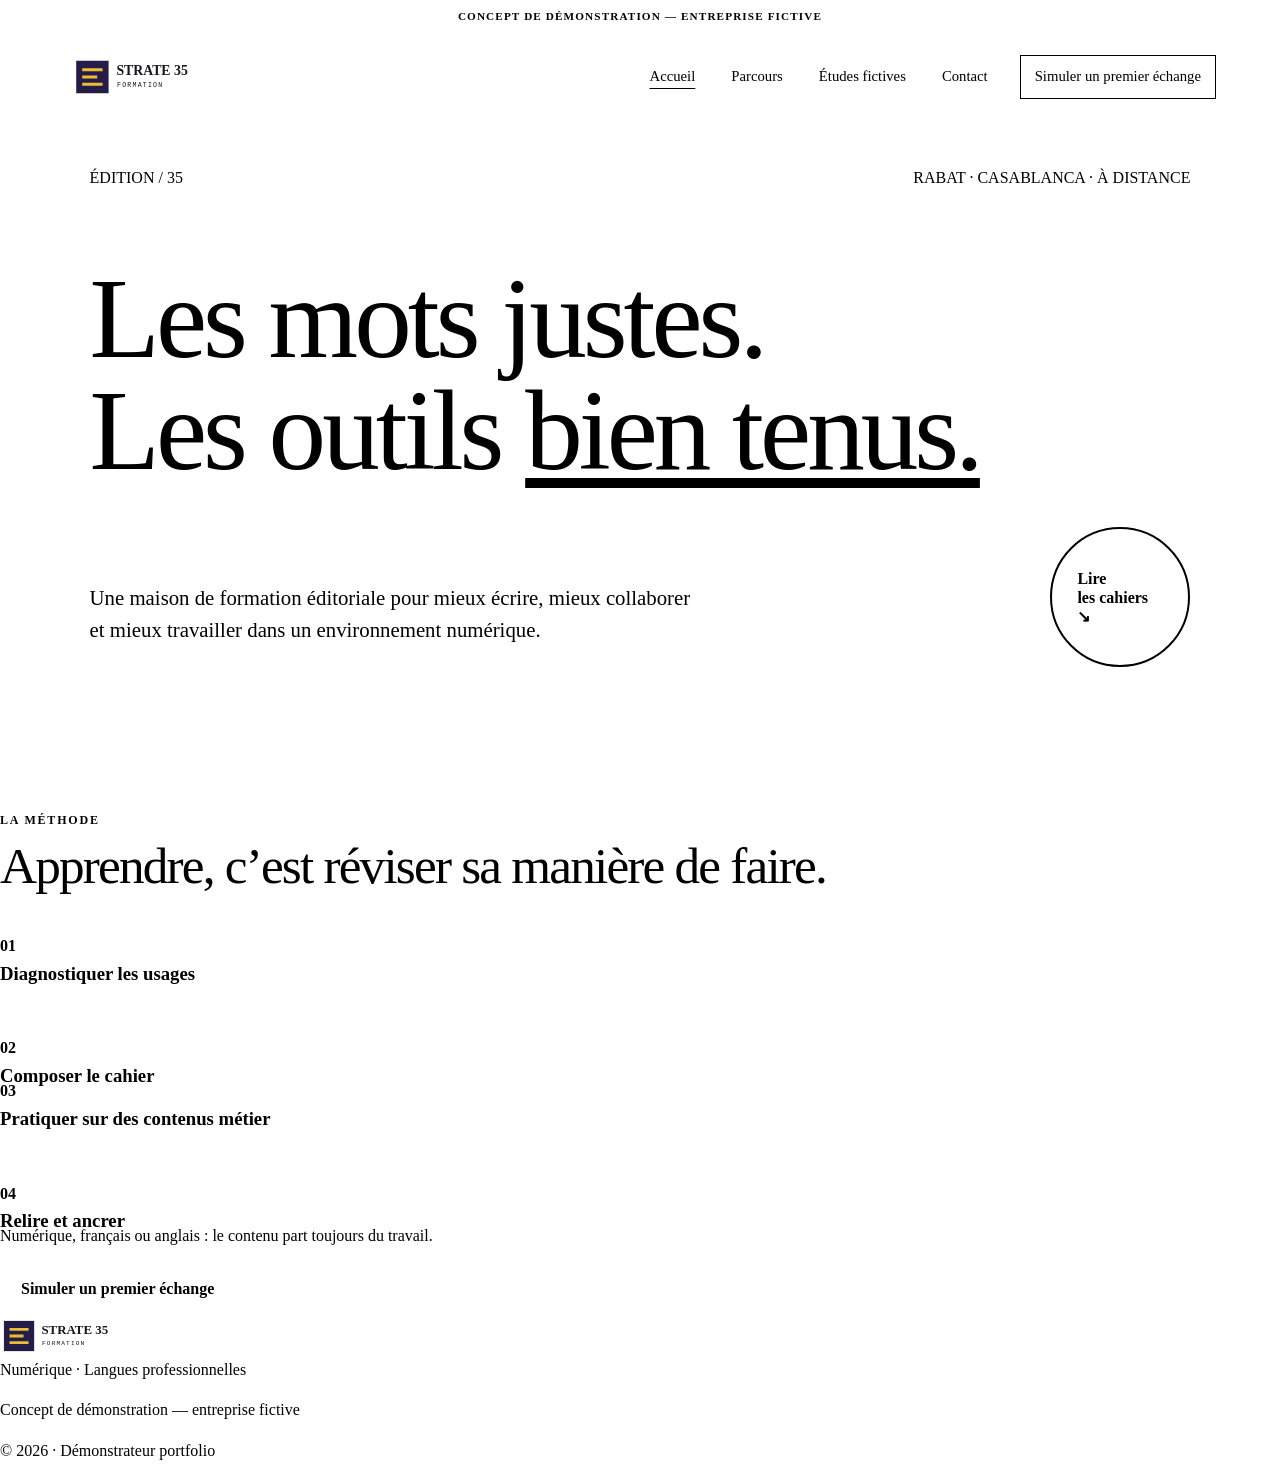
<file: index.html>
<!doctype html><html lang="fr" data-brand="strate-35-formation"><head><meta charset="utf-8"><meta name="viewport" content="width=device-width,initial-scale=1"><meta name="description" content="Une maison de formation éditoriale pour mieux écrire, mieux collaborer et mieux travailler dans un environnement numérique."><title>Accueil — STRATE 35 FORMATION</title><link rel="icon" href="favicon.svg" type="image/svg+xml"><link rel="stylesheet" href="styles.css"></head><body><div class="demo-top">Concept de démonstration — entreprise fictive</div><a class="skip" href="#contenu">Aller au contenu</a><header class="site-header"><a class="brand" href="index.html" aria-label="STRATE 35 FORMATION, accueil"><img src="logo.svg" alt="" width="150" height="46"></a><button class="menu-toggle" type="button" aria-expanded="false" aria-controls="menu"><span>Menu</span><i aria-hidden="true"></i></button><nav id="menu" aria-label="Navigation principale"><a href="index.html" aria-current="page">Accueil</a><a href="prestations.html">Parcours</a><a href="portfolio.html">Études fictives</a><a href="contact.html">Contact</a><a class="nav-cta" href="contact.html">Simuler un premier échange</a></nav></header><main id="contenu" tabindex="-1"><section class="hero hero-s"><div class="issue"><span>ÉDITION / 35</span><span>RABAT · CASABLANCA · À DISTANCE</span></div><h1>Les mots justes.<br>Les outils <u>bien tenus.</u></h1><div class="hero-bottom"><p>Une maison de formation éditoriale pour mieux écrire, mieux collaborer et mieux travailler dans un environnement numérique.</p><a class="round-link" href="prestations.html" aria-label="Découvrir les cahiers de formation">Lire<br>les cahiers<br>↘</a></div></section><section class="manifest"><p class="section-label">La méthode</p><h2>Apprendre, c’est réviser sa manière de faire.</h2><div class="method-grid"><article><b>01</b><h3>Diagnostiquer les usages</h3></article><article><b>02</b><h3>Composer le cahier</h3></article><article><b>03</b><h3>Pratiquer sur des contenus métier</h3></article><article><b>04</b><h3>Relire et ancrer</h3></article></div></section><section class="closing"><p>Numérique, français ou anglais : le contenu part toujours du travail.</p><a class="button secondary" href="contact.html">Simuler un premier échange</a></section></main><footer><div><img src="logo.svg" alt="STRATE 35 FORMATION" width="140" height="44"><p>Numérique · Langues professionnelles</p></div><p class="fiction">Concept de démonstration — entreprise fictive</p><p>© 2026 · Démonstrateur portfolio</p></footer><script src="script.js"></script></body></html>
</file>
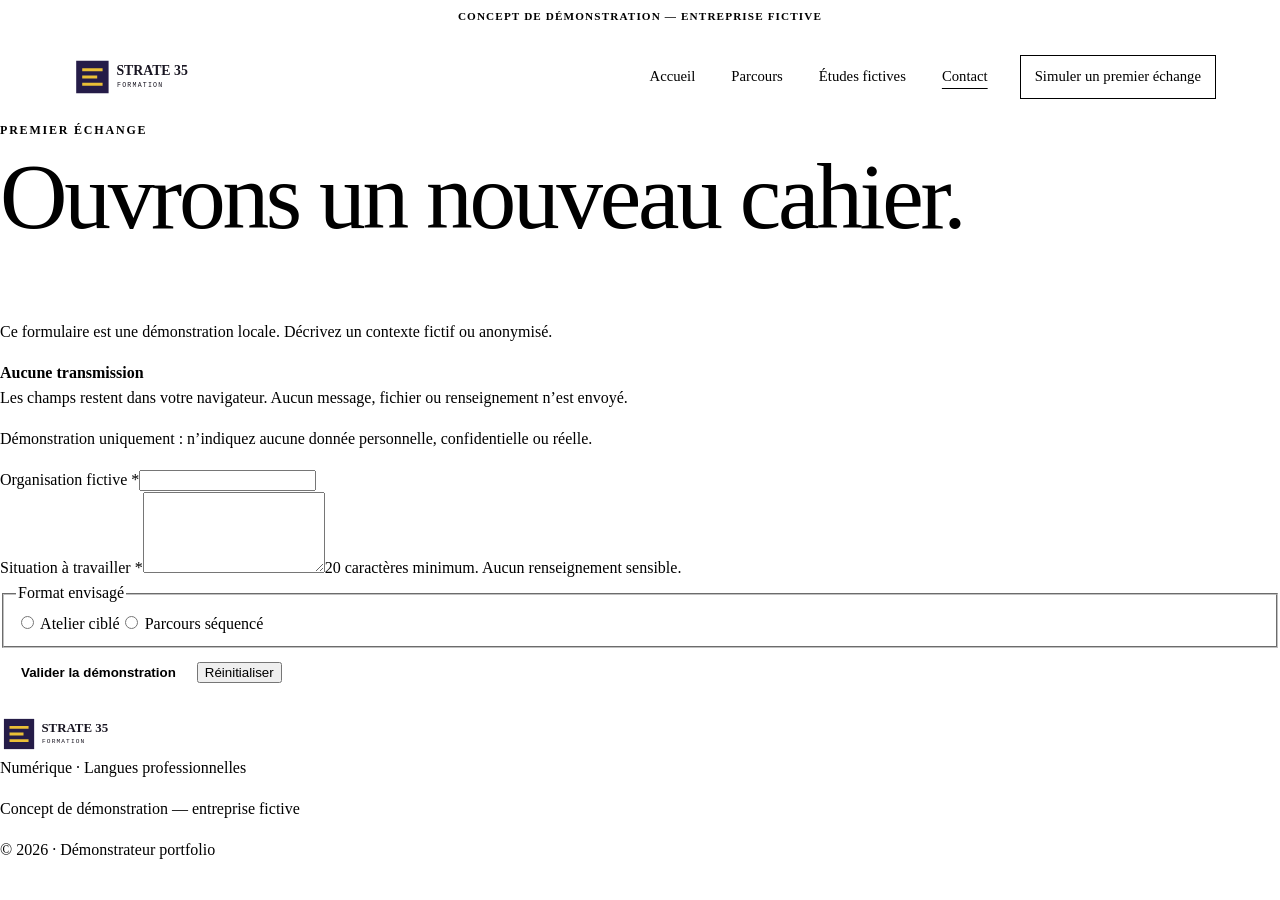
<file: contact.html>
<!doctype html><html lang="fr" data-brand="strate-35-formation"><head><meta charset="utf-8"><meta name="viewport" content="width=device-width,initial-scale=1"><meta name="description" content="Une maison de formation éditoriale pour mieux écrire, mieux collaborer et mieux travailler dans un environnement numérique."><title>Contact — STRATE 35 FORMATION</title><link rel="icon" href="favicon.svg" type="image/svg+xml"><link rel="stylesheet" href="styles.css"></head><body><div class="demo-top">Concept de démonstration — entreprise fictive</div><a class="skip" href="#contenu">Aller au contenu</a><header class="site-header"><a class="brand" href="index.html" aria-label="STRATE 35 FORMATION, accueil"><img src="logo.svg" alt="" width="150" height="46"></a><button class="menu-toggle" type="button" aria-expanded="false" aria-controls="menu"><span>Menu</span><i aria-hidden="true"></i></button><nav id="menu" aria-label="Navigation principale"><a href="index.html">Accueil</a><a href="prestations.html">Parcours</a><a href="portfolio.html">Études fictives</a><a href="contact.html" aria-current="page">Contact</a><a class="nav-cta" href="contact.html">Simuler un premier échange</a></nav></header><main id="contenu" tabindex="-1"><section class="contact-layout"><header><p class="eyebrow">Premier échange</p><h1>Ouvrons un nouveau cahier.</h1><p>Ce formulaire est une démonstration locale. Décrivez un contexte fictif ou anonymisé.</p><div class="contact-note"><b>Aucune transmission</b><p>Les champs restent dans votre navigateur. Aucun message, fichier ou renseignement n’est envoyé.</p></div></header><form id="contact-form" novalidate><p class="form-prevent">Démonstration uniquement : n’indiquez aucune donnée personnelle, confidentielle ou réelle.</p><div class="field"><label for="organisation">Organisation fictive <span aria-hidden="true">*</span></label><input id="organisation" name="organisation" autocomplete="off" required aria-describedby="organisation-error"><span class="error" id="organisation-error"></span></div><div class="field"><label for="besoin">Situation à travailler <span aria-hidden="true">*</span></label><textarea id="besoin" name="besoin" rows="5" required minlength="20" aria-describedby="besoin-hint besoin-error"></textarea><span class="hint" id="besoin-hint">20 caractères minimum. Aucun renseignement sensible.</span><span class="error" id="besoin-error"></span></div><fieldset><legend>Format envisagé</legend><label class="choice"><input type="radio" name="format" value="atelier" required> Atelier ciblé</label><label class="choice"><input type="radio" name="format" value="parcours"> Parcours séquencé</label><span class="error" id="format-error"></span></fieldset><div class="form-actions"><button class="button" type="submit">Valider la démonstration</button><button class="reset" type="reset">Réinitialiser</button></div><p class="form-status" role="status" aria-live="polite"></p></form></section></main><footer><div><img src="logo.svg" alt="STRATE 35 FORMATION" width="140" height="44"><p>Numérique · Langues professionnelles</p></div><p class="fiction">Concept de démonstration — entreprise fictive</p><p>© 2026 · Démonstrateur portfolio</p></footer><script src="script.js"></script></body></html>
</file>
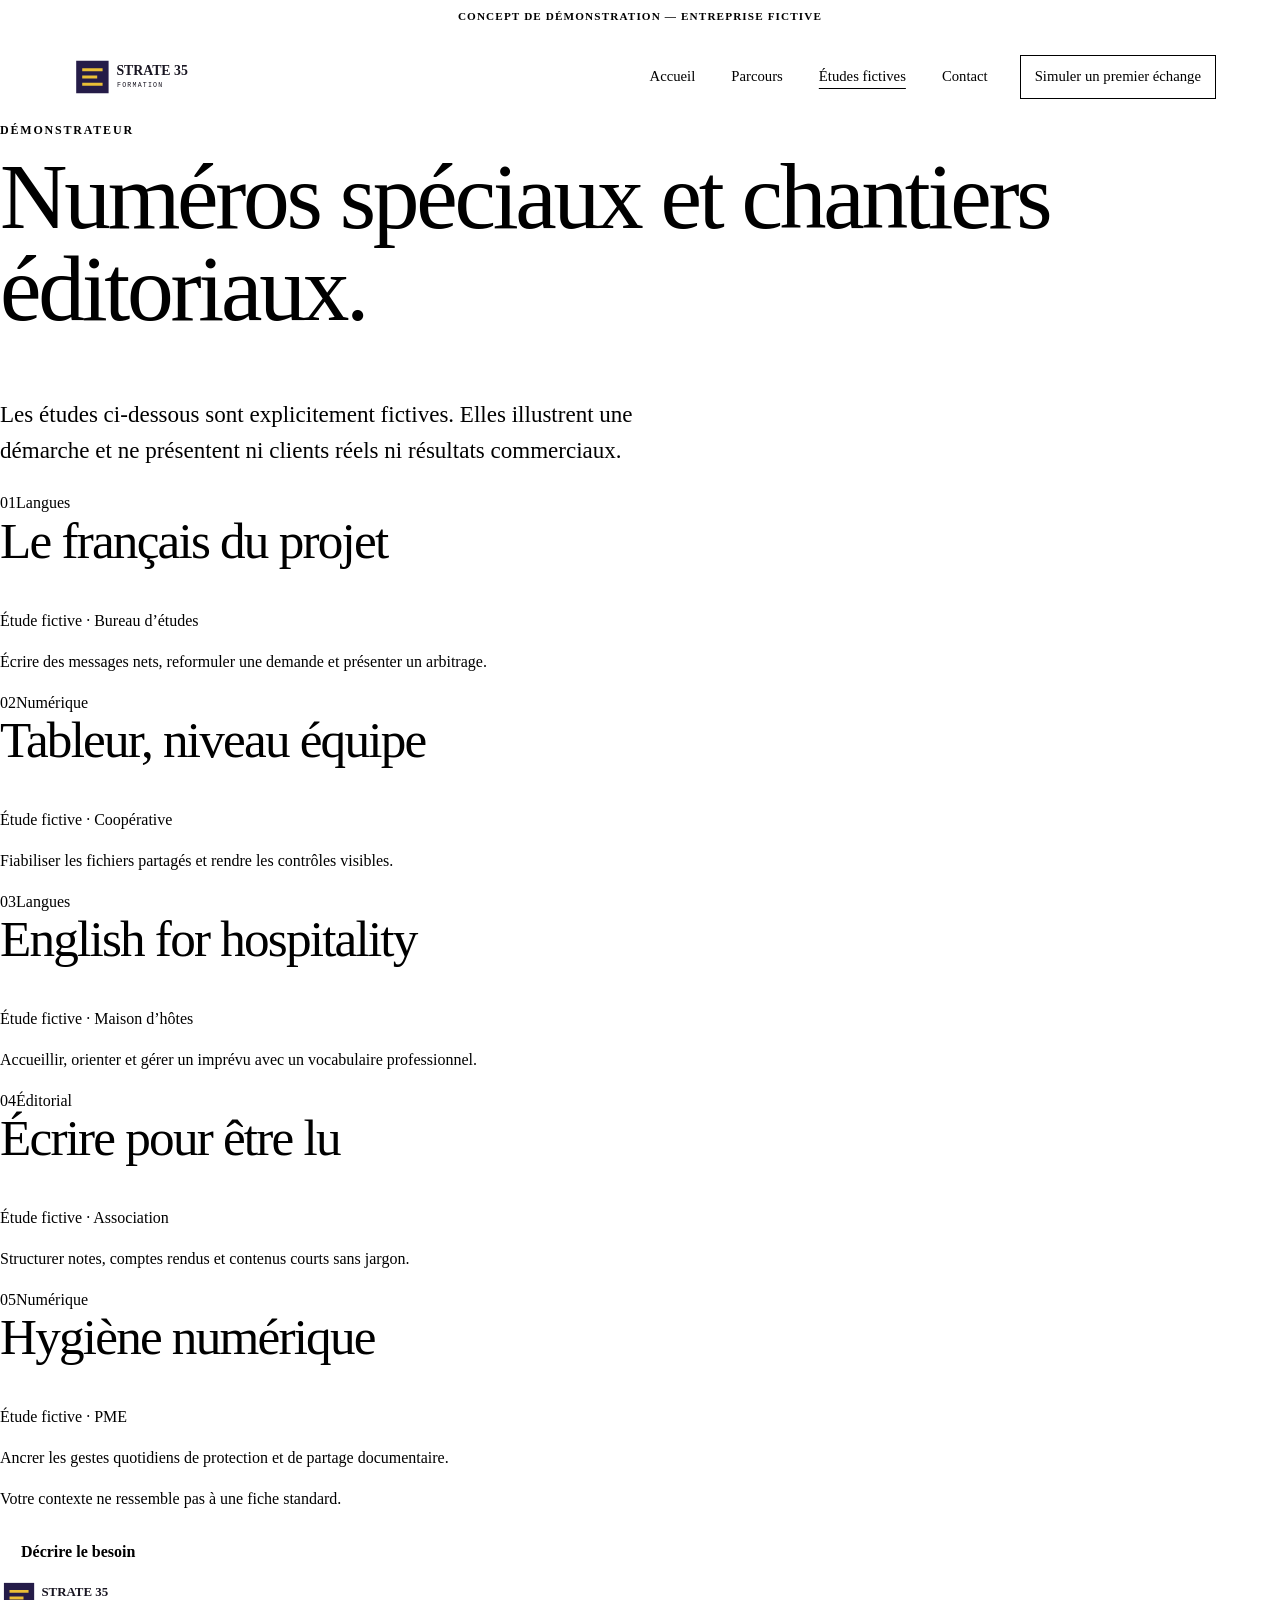
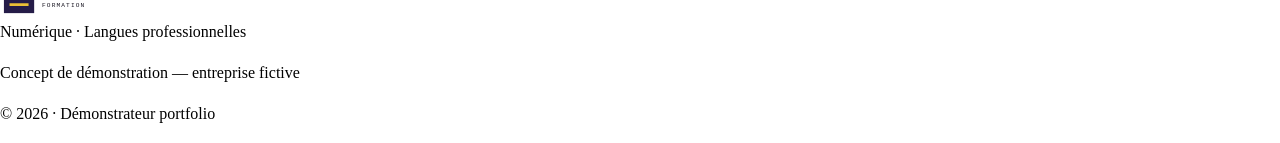
<file: portfolio.html>
<!doctype html><html lang="fr" data-brand="strate-35-formation"><head><meta charset="utf-8"><meta name="viewport" content="width=device-width,initial-scale=1"><meta name="description" content="Une maison de formation éditoriale pour mieux écrire, mieux collaborer et mieux travailler dans un environnement numérique."><title>Études fictives — STRATE 35 FORMATION</title><link rel="icon" href="favicon.svg" type="image/svg+xml"><link rel="stylesheet" href="styles.css"></head><body><div class="demo-top">Concept de démonstration — entreprise fictive</div><a class="skip" href="#contenu">Aller au contenu</a><header class="site-header"><a class="brand" href="index.html" aria-label="STRATE 35 FORMATION, accueil"><img src="logo.svg" alt="" width="150" height="46"></a><button class="menu-toggle" type="button" aria-expanded="false" aria-controls="menu"><span>Menu</span><i aria-hidden="true"></i></button><nav id="menu" aria-label="Navigation principale"><a href="index.html">Accueil</a><a href="prestations.html">Parcours</a><a href="portfolio.html" aria-current="page">Études fictives</a><a href="contact.html">Contact</a><a class="nav-cta" href="contact.html">Simuler un premier échange</a></nav></header><main id="contenu" tabindex="-1"><header class="page-intro"><p class="eyebrow">Démonstrateur</p><h1>Numéros spéciaux et chantiers éditoriaux.</h1><p>Les études ci-dessous sont explicitement fictives. Elles illustrent une démarche et ne présentent ni clients réels ni résultats commerciaux.</p></header><section class="cases"><article><div class="case-top"><span>01</span><span>Langues</span></div><h2>Le français du projet</h2><p class="case-type">Étude fictive · Bureau d’études</p><p>Écrire des messages nets, reformuler une demande et présenter un arbitrage.</p><div class="case-line" aria-hidden="true"></div></article><article><div class="case-top"><span>02</span><span>Numérique</span></div><h2>Tableur, niveau équipe</h2><p class="case-type">Étude fictive · Coopérative</p><p>Fiabiliser les fichiers partagés et rendre les contrôles visibles.</p><div class="case-line" aria-hidden="true"></div></article><article><div class="case-top"><span>03</span><span>Langues</span></div><h2>English for hospitality</h2><p class="case-type">Étude fictive · Maison d’hôtes</p><p>Accueillir, orienter et gérer un imprévu avec un vocabulaire professionnel.</p><div class="case-line" aria-hidden="true"></div></article><article><div class="case-top"><span>04</span><span>Éditorial</span></div><h2>Écrire pour être lu</h2><p class="case-type">Étude fictive · Association</p><p>Structurer notes, comptes rendus et contenus courts sans jargon.</p><div class="case-line" aria-hidden="true"></div></article><article><div class="case-top"><span>05</span><span>Numérique</span></div><h2>Hygiène numérique</h2><p class="case-type">Étude fictive · PME</p><p>Ancrer les gestes quotidiens de protection et de partage documentaire.</p><div class="case-line" aria-hidden="true"></div></article></section><section class="closing"><p>Votre contexte ne ressemble pas à une fiche standard.</p><a class="button secondary" href="contact.html">Décrire le besoin</a></section></main><footer><div><img src="logo.svg" alt="STRATE 35 FORMATION" width="140" height="44"><p>Numérique · Langues professionnelles</p></div><p class="fiction">Concept de démonstration — entreprise fictive</p><p>© 2026 · Démonstrateur portfolio</p></footer><script src="script.js"></script></body></html>
</file>
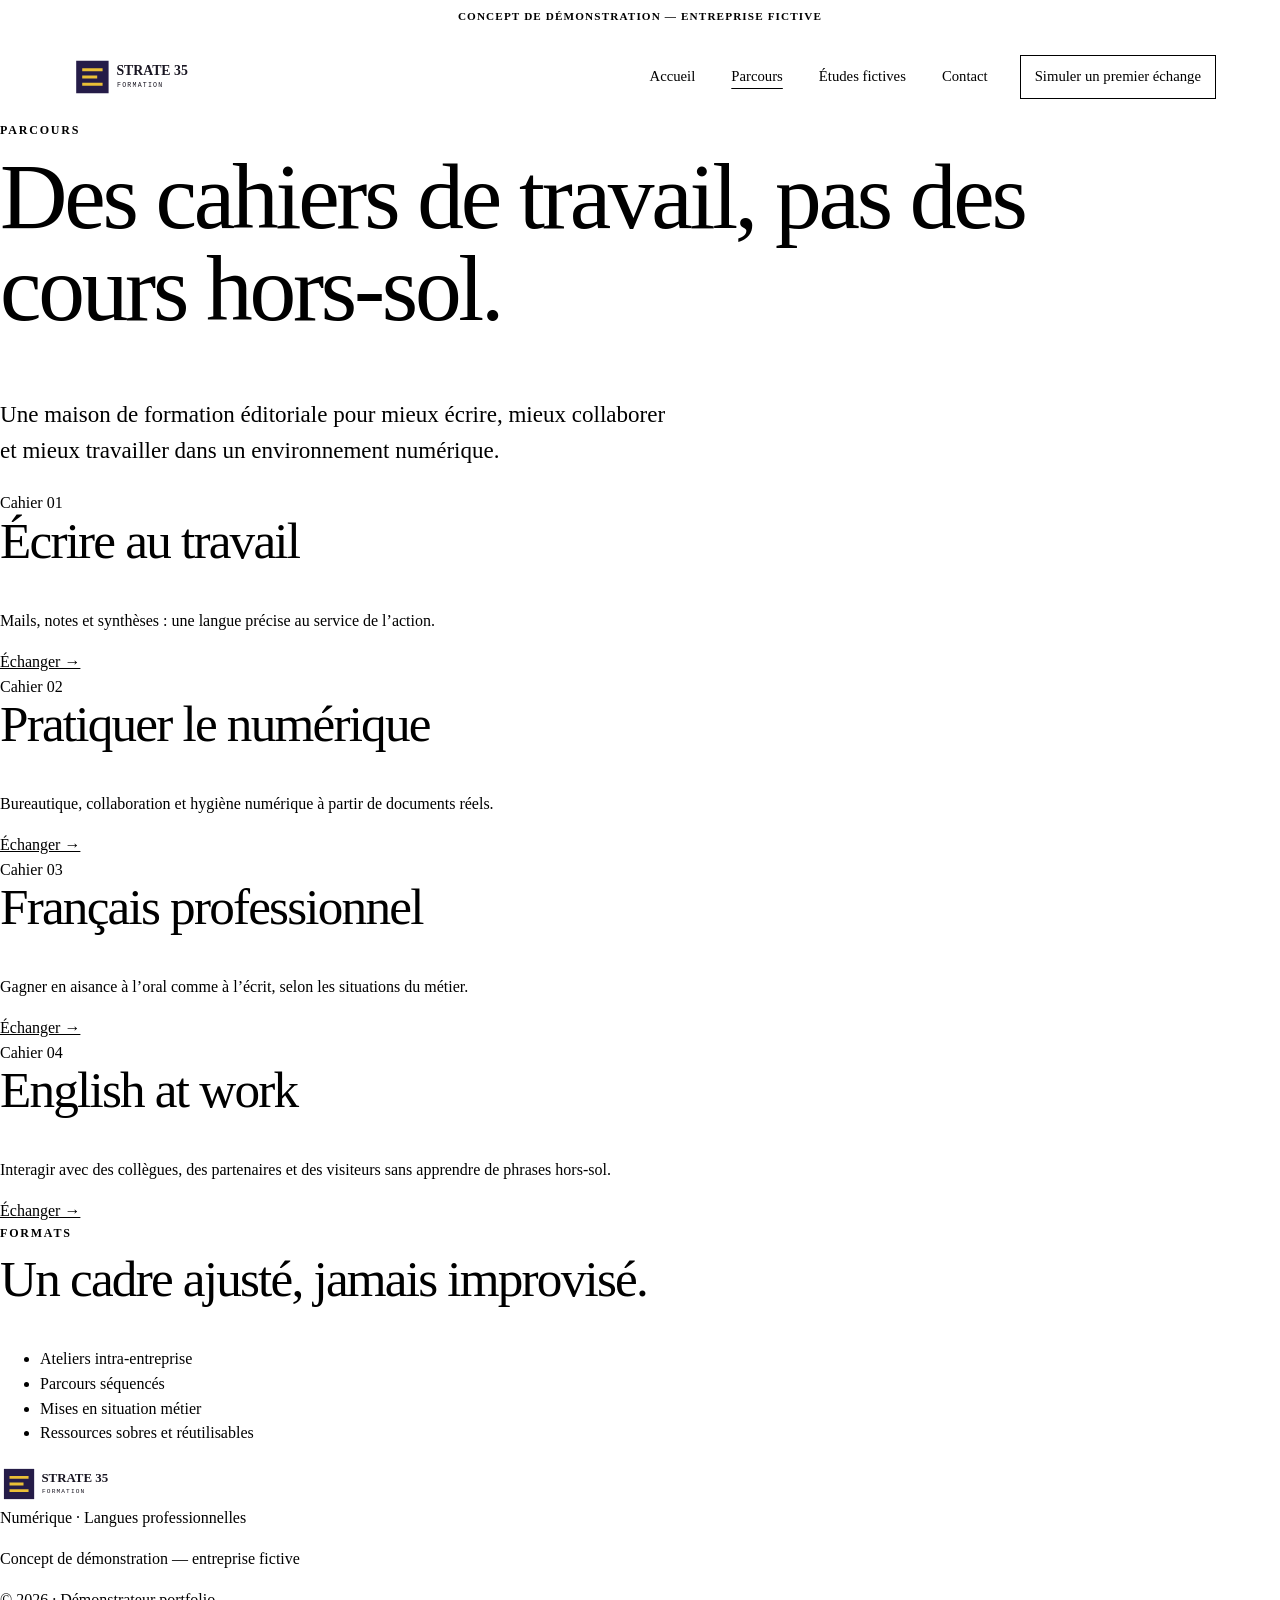
<file: prestations.html>
<!doctype html><html lang="fr" data-brand="strate-35-formation"><head><meta charset="utf-8"><meta name="viewport" content="width=device-width,initial-scale=1"><meta name="description" content="Une maison de formation éditoriale pour mieux écrire, mieux collaborer et mieux travailler dans un environnement numérique."><title>Parcours — STRATE 35 FORMATION</title><link rel="icon" href="favicon.svg" type="image/svg+xml"><link rel="stylesheet" href="styles.css"></head><body><div class="demo-top">Concept de démonstration — entreprise fictive</div><a class="skip" href="#contenu">Aller au contenu</a><header class="site-header"><a class="brand" href="index.html" aria-label="STRATE 35 FORMATION, accueil"><img src="logo.svg" alt="" width="150" height="46"></a><button class="menu-toggle" type="button" aria-expanded="false" aria-controls="menu"><span>Menu</span><i aria-hidden="true"></i></button><nav id="menu" aria-label="Navigation principale"><a href="index.html">Accueil</a><a href="prestations.html" aria-current="page">Parcours</a><a href="portfolio.html">Études fictives</a><a href="contact.html">Contact</a><a class="nav-cta" href="contact.html">Simuler un premier échange</a></nav></header><main id="contenu" tabindex="-1"><header class="page-intro"><p class="eyebrow">Parcours</p><h1>Des cahiers de travail, pas des cours hors-sol.</h1><p>Une maison de formation éditoriale pour mieux écrire, mieux collaborer et mieux travailler dans un environnement numérique.</p></header><section class="service-list"><article><span>Cahier 01</span><div><h2>Écrire au travail</h2><p>Mails, notes et synthèses : une langue précise au service de l’action.</p></div><a href="contact.html" aria-label="Échanger sur Écrire au travail">Échanger →</a></article><article><span>Cahier 02</span><div><h2>Pratiquer le numérique</h2><p>Bureautique, collaboration et hygiène numérique à partir de documents réels.</p></div><a href="contact.html" aria-label="Échanger sur Pratiquer le numérique">Échanger →</a></article><article><span>Cahier 03</span><div><h2>Français professionnel</h2><p>Gagner en aisance à l’oral comme à l’écrit, selon les situations du métier.</p></div><a href="contact.html" aria-label="Échanger sur Français professionnel">Échanger →</a></article><article><span>Cahier 04</span><div><h2>English at work</h2><p>Interagir avec des collègues, des partenaires et des visiteurs sans apprendre de phrases hors-sol.</p></div><a href="contact.html" aria-label="Échanger sur English at work">Échanger →</a></article></section><section class="format-band"><div><p class="section-label">Formats</p><h2>Un cadre ajusté, jamais improvisé.</h2></div><ul><li>Ateliers intra-entreprise</li><li>Parcours séquencés</li><li>Mises en situation métier</li><li>Ressources sobres et réutilisables</li></ul></section></main><footer><div><img src="logo.svg" alt="STRATE 35 FORMATION" width="140" height="44"><p>Numérique · Langues professionnelles</p></div><p class="fiction">Concept de démonstration — entreprise fictive</p><p>© 2026 · Démonstrateur portfolio</p></footer><script src="script.js"></script></body></html>
</file>
<file: styles.css>
*{box-sizing:border-box}html{scroll-behavior:smooth}body{margin:0;background:var(--paper);color:var(--ink);font-family:var(--sans);line-height:1.55}a{color:inherit}img{display:block;max-width:100%}.skip{position:fixed;z-index:20;top:8px;left:8px;padding:12px 16px;background:var(--ink);color:#fff;transform:translateY(-150%)}.skip:focus{transform:none}.site-header{height:88px;display:flex;align-items:center;justify-content:space-between;padding:0 clamp(20px,5vw,80px);border-bottom:1px solid var(--line);position:relative;z-index:10}.brand{padding:8px}.site-header nav{display:flex;align-items:center;gap:8px}.site-header nav a{min-height:44px;display:flex;align-items:center;padding:8px 14px;text-decoration:none;font-size:.92rem}.site-header nav a[aria-current=page]{text-decoration:underline;text-underline-offset:7px}.nav-cta{border:1px solid currentColor;margin-left:10px}.menu-toggle{display:none;min-width:48px;min-height:48px;background:transparent;border:1px solid var(--line)}main{overflow:hidden}.hero{min-height:690px;padding:clamp(54px,8vw,115px) clamp(20px,7vw,110px)}h1,h2,h3,p{margin-top:0}h1,h2{font-family:var(--display);font-weight:500;letter-spacing:-.035em;line-height:.98}h1{font-size:clamp(3rem,7.3vw,7.6rem);max-width:1050px}h2{font-size:clamp(2rem,4vw,4.4rem)}.eyebrow,.section-label{text-transform:uppercase;letter-spacing:.15em;font-size:.75rem;font-weight:700}.lead,.page-intro>p:last-child{font-size:clamp(1.1rem,1.8vw,1.45rem);max-width:680px}.button{display:inline-flex;align-items:center;justify-content:center;min-height:48px;padding:12px 21px;background:var(--accent);color:var(--button-text);text-decoration:none;border:1px solid var(--accent);font-weight:700;cursor:pointer}.button.secondary{background:transparent;color:inherit;border-color:currentColor}.text-link,.round-link{min-height:44px;display:inline-flex;align-items:center;font-weight:700}.actions{display:flex;align-items:center;gap:24px;flex-wrap:wrap;margin-top:35px}.manifest,.page-intro,.service-l... [truncated]
/* Strate 35: revue indépendante, rythme éditorial */
html[data-brand="strate-35-formation"]{--sans:Verdana,Geneva,sans-serif;--display:Georgia,'Times New Roman',serif;--mono:'Courier New',monospace;--paper:#f7f3e8;--ink:#191622;--accent:#e1ad16;--panel:#ebe3d2;--line:#857f76;--button-text:#191622;--focus:#8b38d1;--error:#a52323}.hero-s{padding-top:34px}.issue{display:flex;justify-content:space-between;border-top:8px solid var(--ink);border-bottom:1px solid var(--line);padding:11px 0;font:700 .72rem var(--mono)}.hero-s h1{margin:60px 0 40px;max-width:none;font-size:clamp(3.7rem,9vw,9.8rem)}.hero-s h1 u{text-decoration-thickness:10px;text-decoration-color:var(--accent);text-underline-offset:9px}.hero-bottom{display:grid;grid-template-columns:1fr auto;align-items:end;gap:40px}.hero-bottom p{font-size:1.3rem;max-width:610px}.round-link{width:140px;height:140px;border-radius:50%;border:2px solid;padding:25px;text-decoration:none;line-height:1.2}.hero-s+.manifest .method-grid article:nth-child(even){transform:translateY(30px)}
:focus-visible{outline:3px solid var(--focus);outline-offset:3px}
@media(max-width:800px){.site-header{height:76px;padding:0 18px}.brand img{width:125px}.menu-toggle{display:block}.site-header nav{display:none;position:absolute;top:76px;left:0;right:0;background:var(--paper);padding:12px 18px 24px;flex-direction:column;align-items:stretch;border-bottom:2px solid var(--ink)}.site-header nav.open{display:flex}.site-header nav a{padding:10px 4px}.nav-cta{margin-left:0;justify-content:center}.hero{min-height:auto}.hero-q,.hero-i{grid-template-columns:1fr}.hero-q .eyebrow{order:0}.hero-q .hero-copy{padding-top:0}.hero-q aside{margin-top:20px}.hero-i{padding-left:42px}.route-mark{display:none}.field-note{margin:20px 0 0}.method-grid{grid-template-columns:1fr 1fr}.hero-bottom{grid-template-columns:1fr}.round-link{width:110px;height:110px}.service-list article{grid-template-columns:70px 1fr!important}.service-list article>a{grid-column:2}.format-band,.contact-layout{grid-template-columns:1fr}.cases{grid-template-columns:1fr}.cases article{min-height:330px}footer{grid-template-columns:1fr;align-items:start}.closing{align-items:flex-start;flex-direction:column}}
@media(max-width:420px){h1{overflow-wrap:anywhere}.issue span:last-child{display:none}.method-grid{grid-template-columns:1fr}.method-grid article{border-right:0;border-bottom:1px solid var(--line);padding-left:0!important}.service-list article{grid-template-columns:1fr!important}.service-list article>a{grid-column:1}.cases article{padding:22px}.form-actions>*{width:100%}}
@media(prefers-reduced-motion:reduce){html{scroll-behavior:auto}*,*::before,*::after{animation-duration:.01ms!important;transition-duration:.01ms!important}}
.demo-top{text-align:center;padding:.48rem 1rem;background:var(--ink);color:var(--paper);font-size:.7rem;font-weight:700;letter-spacing:.1em;text-transform:uppercase}
/* Mobile identity: a numbered magazine cover with a centred masthead. */
@media(max-width:800px){html[data-brand="strate-35-formation"] .hero-s{margin:1.5rem 1rem 3rem;padding:1rem 1rem 2.25rem;border:3px solid var(--ink);box-shadow:10px 10px 0 var(--accent)}html[data-brand="strate-35-formation"] .hero-s h1{text-align:center;font-size:clamp(3rem,14vw,4.7rem);margin:3rem 0;overflow-wrap:normal;word-break:normal}html[data-brand="strate-35-formation"] .hero-bottom{border-top:1px solid var(--ink);padding-top:1.5rem}html[data-brand="strate-35-formation"] .round-link{margin-left:auto;background:var(--accent)}}
</file>
